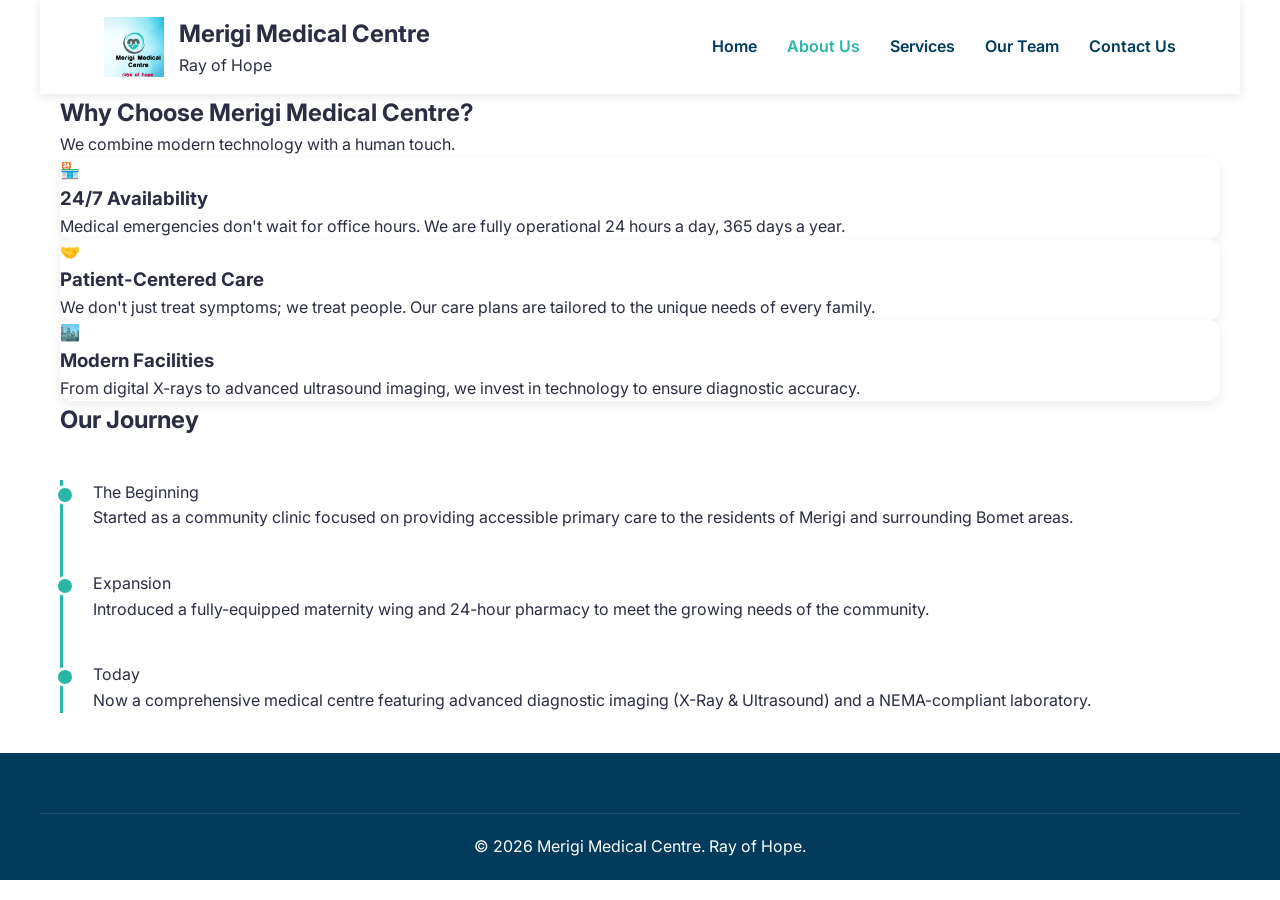
<file: src/pages/about.html>
<!DOCTYPE html>
<html lang="en">
<head>
    <meta charset="UTF-8">
    <meta name="viewport" content="width=device-width, initial-scale=1.0">
    <title>About Us | Merigi Medical Centre</title>
    <link href="https://fonts.googleapis.com/css2?family=Inter:wght@400;600;700&display=swap" rel="stylesheet">
    <link rel="stylesheet" href="../assets/styles/main.css">
</head>
<body>
    <header>
        <nav class="navbar container">
            <div class="logo">
                <img src="../../public/images/logo.png" alt="Merigi Medical Centre Logo">
                <div class="logo-text">
                    <h1>Merigi Medical Centre</h1>
                    <span class="slogan">Ray of Hope</span>
                </div>
            </div>
            <div class="hamburger" id="hamburger">
                <span></span><span></span><span></span>
            </div>
            <ul class="nav-links" id="nav-links">
                <li><a href="../../index.html">Home</a></li>
                <li><a href="about.html" class="active">About Us</a></li>
                <li><a href="services.html">Services</a></li>
                <li><a href="team.html">Our Team</a></li>
                <li><a href="contact.html">Contact Us</a></li>
                
            </ul>
        </nav>
    </header>

    <main>
        <section class="why-choose-us">
            <div class="container">
                <h2 class="section-title">Why Choose Merigi Medical Centre?</h2>
                <p class="section-subtitle">We combine modern technology with a human touch.</p>
                
                <div class="features-grid">
                    <div class="feature-card">
                        <div class="feature-icon">🏪</div>
                        <h3>24/7 Availability</h3>
                        <p>Medical emergencies don't wait for office hours. We are fully operational 24 hours a day, 365 days a year.</p>
                    </div>
                    <div class="feature-card">
                        <div class="feature-icon">🤝</div>
                        <h3>Patient-Centered Care</h3>
                        <p>We don't just treat symptoms; we treat people. Our care plans are tailored to the unique needs of every family.</p>
                    </div>
                    <div class="feature-card">
                        <div class="feature-icon">🏙️</div>
                        <h3>Modern Facilities</h3>
                        <p>From digital X-rays to advanced ultrasound imaging, we invest in technology to ensure diagnostic accuracy.</p>
                    </div>
                </div>
            </div>
        </section>

        <section class="about-timeline container">
            <h2 class="section-title">Our Journey</h2>
            <div class="timeline">
                <div class="timeline-item">
                    <div class="timeline-date">The Beginning</div>
                    <p>Started as a community clinic focused on providing accessible primary care to the residents of Merigi and surrounding Bomet areas.</p>
                </div>
                <div class="timeline-item">
                    <div class="timeline-date">Expansion</div>
                    <p>Introduced a fully-equipped maternity wing and 24-hour pharmacy to meet the growing needs of the community.</p>
                </div>
                <div class="timeline-item">
                    <div class="timeline-date">Today</div>
                    <p>Now a comprehensive medical centre featuring advanced diagnostic imaging (X-Ray & Ultrasound) and a NEMA-compliant laboratory.</p>
                </div>
            </div>
        </section>
    </main>

    <footer class="main-footer">
        <div class="footer-bottom container">
            <p>© <span id="current-year"></span> Merigi Medical Centre. Ray of Hope.</p>
        </div>
    </footer>
	
	  <button id="backToTop" class="back-to-top" title="Go to top">
        <span class="arrow">↑</span>
    </button>

    <script src="../assets/js/main.js"></script>
</body>
</html>
</file>
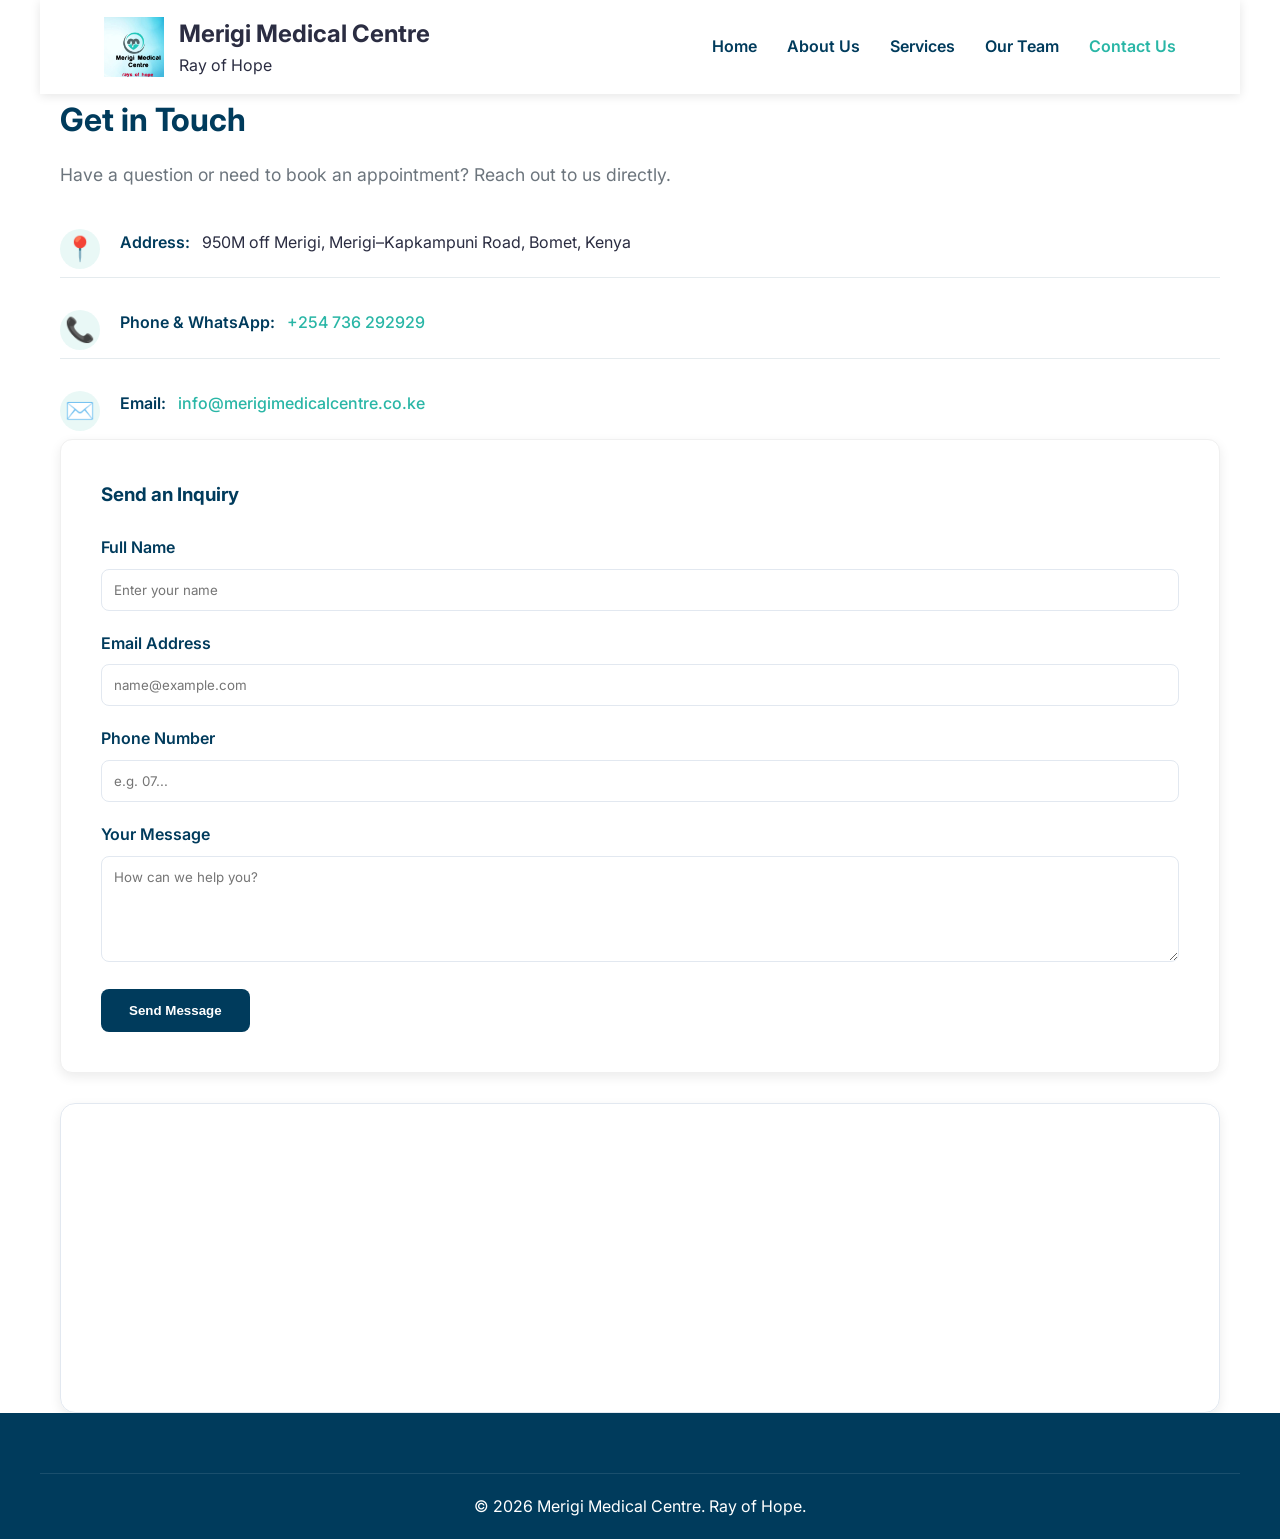
<file: src/pages/contact.html>
<!DOCTYPE html>
<html lang="en">
<head>
    <meta charset="UTF-8">
    <meta name="viewport" content="width=device-width, initial-scale=1.0">
    <title>Contact Us | Merigi Medical Centre</title>
    <link href="https://fonts.googleapis.com/css2?family=Inter:wght@400;600;700&display=swap" rel="stylesheet">
    <link rel="stylesheet" href="../assets/styles/main.css">
</head>
<body>
    <header>
        <nav class="navbar container">
            <div class="logo">
                <img src="../../public/images/logo.png" alt="Merigi Medical Centre Logo">
                <div class="logo-text">
                    <h1>Merigi Medical Centre</h1>
                    <span class="slogan">Ray of Hope</span>
                </div>
            </div>
            <div class="hamburger" id="hamburger">
                <span></span><span></span><span></span>
            </div>
            <ul class="nav-links" id="nav-links">
                <li><a href="../../index.html">Home</a></li>
                <li><a href="about.html">About Us</a></li>
                <li><a href="services.html">Services</a></li>
                <li><a href="team.html">Our Team</a></li>
                <li><a href="contact.html" class="active">Contact Us</a></li>
            </ul>
        </nav>
    </header>

    <main class="container">
        <section class="contact-wrapper">
            <div class="contact-info">
                <h2>Get in Touch</h2>
                <p>Have a question or need to book an appointment? Reach out to us directly.</p>
                
                <div class="info-details">
                    <div class="info-item address">
                        <span class="icon">📍</span>
                        <div class="content">
                            <strong>Address:</strong>
                            <span>950M off Merigi, Merigi–Kapkampuni Road, Bomet, Kenya</span>
                        </div>
                    </div>
                    
                    <div class="info-item">
                        <span class="icon">📞</span>
                        <div class="content">
                            <strong>Phone & WhatsApp:</strong>
                            <a href="tel:+254736292929">+254 736 292929</a>
                        </div>
                    </div>
                    
                    <div class="info-item">
                        <span class="icon">✉️</span>
                        <div class="content">
                            <strong>Email:</strong>
                            <a href="mailto:info@merigimedicalcentre.co.ke">info@merigimedicalcentre.co.ke</a>
                        </div>
                    </div>
                </div>
            </div>

            <div class="contact-form-card">
                <h3>Send an Inquiry</h3>
                <!-- Form action updated with your unique Formspree URL -->
                <form id="contactForm" action="https://formspree.io/f/xqpkdkev" method="POST">
                    <div class="form-group">
                        <label for="name">Full Name</label>
                        <input type="text" id="name" name="name" placeholder="Enter your name" required>
                    </div>
                    <div class="form-group">
                        <label for="email">Email Address</label>
                        <input type="email" id="email" name="email" placeholder="name@example.com" required>
                    </div>
                    <div class="form-group">
                        <label for="phone">Phone Number</label>
                        <input type="tel" id="phone" name="phone" placeholder="e.g. 07..." required>
                    </div>
                    <div class="form-group">
                        <label for="message">Your Message</label>
                        <textarea id="message" name="message" rows="5" placeholder="How can we help you?" required></textarea>
                    </div>
                    <button type="submit" class="btn-submit">Send Message</button>
                </form>
            </div>

            <div class="map-container">
                <iframe 
                    src="https://www.google.com/maps/embed?pb=!1m18!1m12!1m3!1d15957.551383788965!2d35.3333!3d-0.7833!2m3!1f0!2f0!3f0!3m2!1i1024!2i768!4f13.1!3m3!1m2!1s0x0%3A0x0!2zMMKwNDYnNTkuOCJTIDM1wrAyMCcwMC4wIkU!5e0!3m2!1sen!2ske!4v1643321234567!5m2!1sen!2ske" 
                    width="100%" height="300" style="border:0;" allowfullscreen="" loading="lazy">
                </iframe>
            </div>
        </section>
    </main>

    <footer class="main-footer">
        <div class="footer-bottom container">
            <p>© <span id="current-year"></span> Merigi Medical Centre. Ray of Hope.</p>
        </div>
    </footer>

    <button id="backToTop" class="back-to-top" title="Go to top">
        <span class="arrow">↑</span>
    </button>

    <script src="../assets/js/main.js"></script>
</body>
</html>
</file>
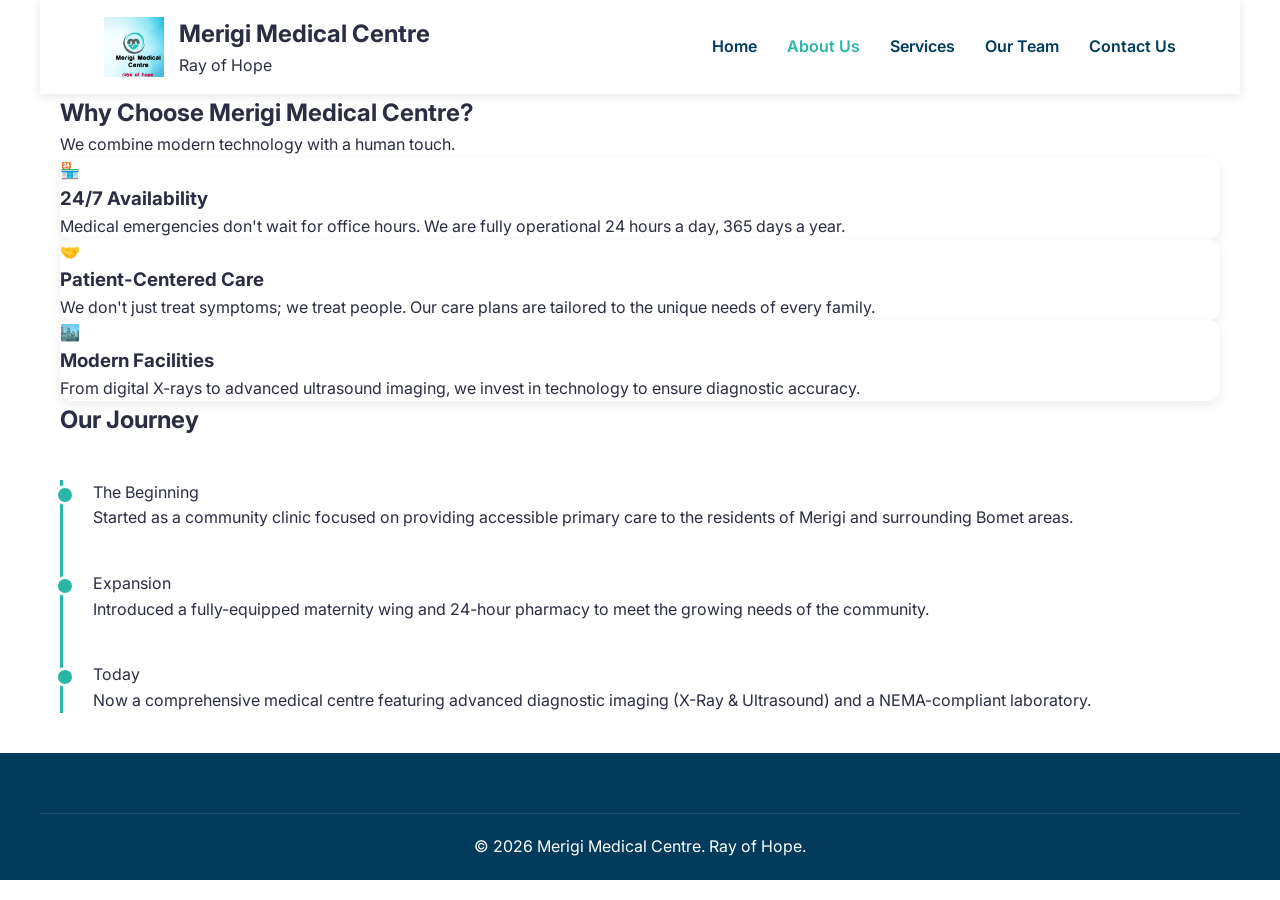
<file: merigi-medical-centre/src/pages/about.html>
<!DOCTYPE html>
<html lang="en">
<head>
    <meta charset="UTF-8">
    <meta name="viewport" content="width=device-width, initial-scale=1.0">
    <title>About Us | Merigi Medical Centre</title>
    <link href="https://fonts.googleapis.com/css2?family=Inter:wght@400;600;700&display=swap" rel="stylesheet">
    <link rel="stylesheet" href="../assets/styles/main.css">
</head>
<body>
    <header>
        <nav class="navbar container">
            <div class="logo">
                <img src="../../public/images/logo.png" alt="Merigi Medical Centre Logo">
                <div class="logo-text">
                    <h1>Merigi Medical Centre</h1>
                    <span class="slogan">Ray of Hope</span>
                </div>
            </div>
            <div class="hamburger" id="hamburger">
                <span></span><span></span><span></span>
            </div>
            <ul class="nav-links" id="nav-links">
                <li><a href="../../index.html">Home</a></li>
                <li><a href="about.html" class="active">About Us</a></li>
                <li><a href="services.html">Services</a></li>
                <li><a href="team.html">Our Team</a></li>
                <li><a href="contact.html">Contact Us</a></li>
                
            </ul>
        </nav>
    </header>

    <main>
        <section class="why-choose-us">
            <div class="container">
                <h2 class="section-title">Why Choose Merigi Medical Centre?</h2>
                <p class="section-subtitle">We combine modern technology with a human touch.</p>
                
                <div class="features-grid">
                    <div class="feature-card">
                        <div class="feature-icon">🏪</div>
                        <h3>24/7 Availability</h3>
                        <p>Medical emergencies don't wait for office hours. We are fully operational 24 hours a day, 365 days a year.</p>
                    </div>
                    <div class="feature-card">
                        <div class="feature-icon">🤝</div>
                        <h3>Patient-Centered Care</h3>
                        <p>We don't just treat symptoms; we treat people. Our care plans are tailored to the unique needs of every family.</p>
                    </div>
                    <div class="feature-card">
                        <div class="feature-icon">🏙️</div>
                        <h3>Modern Facilities</h3>
                        <p>From digital X-rays to advanced ultrasound imaging, we invest in technology to ensure diagnostic accuracy.</p>
                    </div>
                </div>
            </div>
        </section>

        <section class="about-timeline container">
            <h2 class="section-title">Our Journey</h2>
            <div class="timeline">
                <div class="timeline-item">
                    <div class="timeline-date">The Beginning</div>
                    <p>Started as a community clinic focused on providing accessible primary care to the residents of Merigi and surrounding Bomet areas.</p>
                </div>
                <div class="timeline-item">
                    <div class="timeline-date">Expansion</div>
                    <p>Introduced a fully-equipped maternity wing and 24-hour pharmacy to meet the growing needs of the community.</p>
                </div>
                <div class="timeline-item">
                    <div class="timeline-date">Today</div>
                    <p>Now a comprehensive medical centre featuring advanced diagnostic imaging (X-Ray & Ultrasound) and a NEMA-compliant laboratory.</p>
                </div>
            </div>
        </section>
    </main>

    <footer class="main-footer">
        <div class="footer-bottom container">
            <p>© <span id="current-year"></span> Merigi Medical Centre. Ray of Hope.</p>
        </div>
    </footer>
	
	  <button id="backToTop" class="back-to-top" title="Go to top">
        <span class="arrow">↑</span>
    </button>

    <script src="../assets/js/main.js"></script>
</body>
</html>
</file>
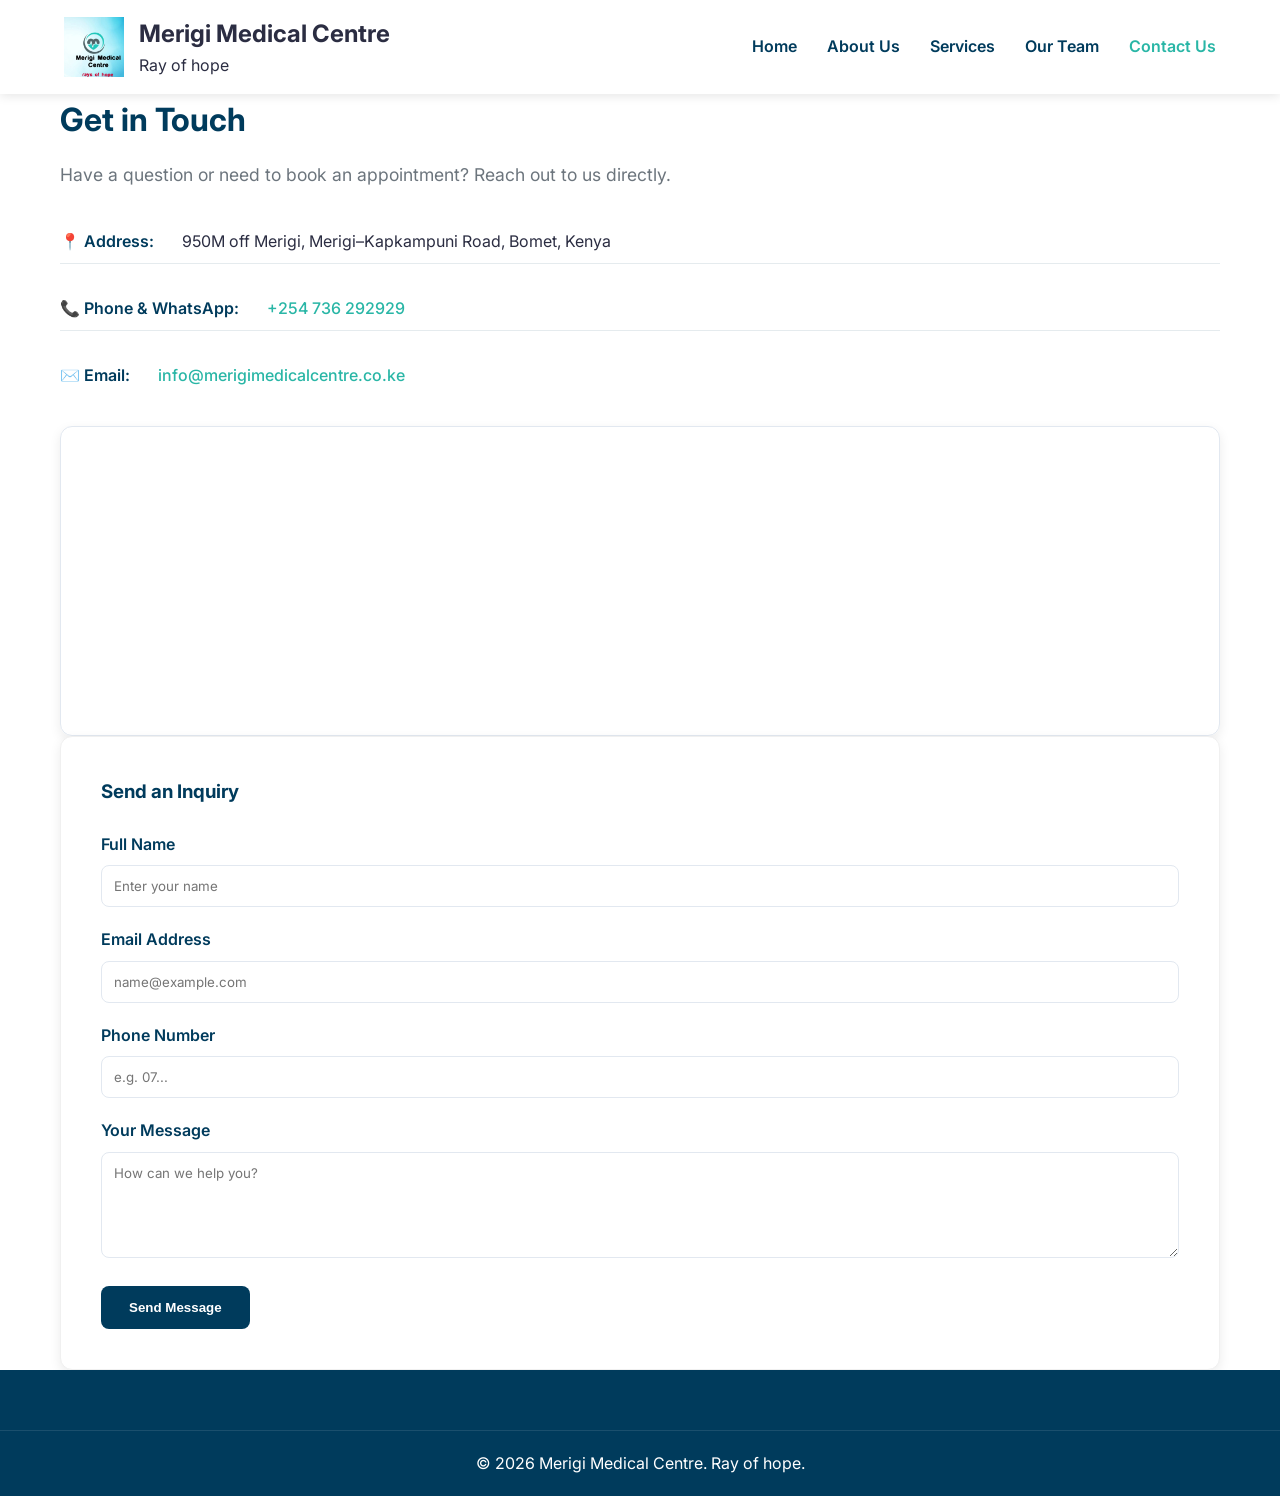
<file: merigi-medical-centre/src/pages/contact.html>
<!DOCTYPE html>
<html lang="en">
<head>
    <meta charset="UTF-8">
    <meta name="viewport" content="width=device-width, initial-scale=1.0">
    <title>Contact Us | Merigi Medical Centre</title>
    <link href="https://fonts.googleapis.com/css2?family=Inter:wght@400;600;700&display=swap" rel="stylesheet">
    <link rel="stylesheet" href="../assets/styles/main.css">
</head>
<body>
    <header>
        <nav class="navbar">
            <div class="logo">
                <img src="../../public/images/logo.png" alt="Merigi Medical Centre Logo">
                <div class="logo-text">
                    <h1>Merigi Medical Centre</h1>
                    <span class="slogan">Ray of hope</span>
                </div>
            </div>
            <div class="hamburger" id="hamburger">
                <span></span>
                <span></span>
                <span></span>
            </div>
            <ul class="nav-links" id="nav-links">
                <li><a href="../../index.html">Home</a></li>
                <li><a href="about.html">About Us</a></li>
                <li><a href="services.html">Services</a></li>
                <li><a href="team.html">Our Team</a></li>
                <li><a href="contact.html" class="active">Contact Us</a></li>
            </ul>
        </nav>
    </header>

    <main class="container">
        <section class="contact-wrapper">
            <div class="contact-info">
                <h2>Get in Touch</h2>
                <p>Have a question or need to book an appointment? Reach out to us directly.</p>
                
                <div class="info-details">
                    <div class="info-item">
                        <strong>📍 Address:</strong>
                        <p>950M off Merigi, Merigi–Kapkampuni Road, Bomet, Kenya</p>
                    </div>
                    <div class="info-item">
                        <strong>📞 Phone & WhatsApp:</strong>
                        <p><a href="tel:+254736292929">+254 736 292929</a></p>
                    </div>
                    <div class="info-item">
                        <strong>✉️ Email:</strong>
                        <a href="mailto:info@merigimedicalcentre.co.ke">info@merigimedicalcentre.co.ke</a>
                    </div>
                </div>

                <div class="map-container" style="margin-top: 30px; border-radius: 12px; overflow: hidden; box-shadow: var(--shadow);">
                    <iframe 
                        src="https://www.google.com/maps/embed?pb=!1m18!1m12!1m3!1d3989.434751314343!2d35.3370!3d-0.7812!2m3!1f0!2f0!3f0!3m2!1i1024!2i768!4f13.1!3m3!1m2!1s0x0%3A0x0!2zMMKwNDYnNTIuMyJTIDM1wrAyMCcxMy4yIkU!5e0!3m2!1sen!2ske!4v1700000000000!5m2!1sen!2ske" 
                        width="100%" height="300" style="border:0;" allowfullscreen="" loading="lazy">
                    </iframe>
                </div>
            </div>

            <div class="contact-form-card">
                <h3>Send an Inquiry</h3>
                <form id="contactForm">
                    <div class="form-group">
                        <label for="name">Full Name</label>
                        <input type="text" id="name" name="name" placeholder="Enter your name" required>
                    </div>
                    <div class="form-group">
                        <label for="email">Email Address</label>
                        <input type="email" id="email" name="email" placeholder="name@example.com">
                    </div>
                    <div class="form-group">
                        <label for="phone">Phone Number</label>
                        <input type="tel" id="phone" name="phone" placeholder="e.g. 07..." required>
                    </div>
                    <div class="form-group">
                        <label for="message">Your Message</label>
                        <textarea id="message" name="message" rows="5" placeholder="How can we help you?" required></textarea>
                    </div>
                    <button type="submit" class="btn-submit">Send Message</button>
                </form>
            </div>
        </section>
    </main>

     <footer class="main-footer">
        <div class="footer-bottom">
            <p>© <span id="current-year"></span> Merigi Medical Centre. Ray of hope.</p>
        </div>
    </footer>

    <script src="../assets/js/main.js"></script>
</body>
</html>
</file>
<file: src/assets/styles/main.css>
/* ==========================================================================
   1. VARIABLES & RESET
   ========================================================================== */
:root {
    --merigi-teal: #29b6a6;
    --merigi-blue: #003b5c;
    --merigi-red: #ce1126;
    --light-bg: #f4f7f9;
    --white: #ffffff;
    --text-main: #2b2d42;
    --text-muted: #6c757d;
    --shadow: 0 4px 12px rgba(0, 0, 0, 0.08);
    --transition: all 0.3s ease;
}

* { margin: 0; padding: 0; box-sizing: border-box; }

body {
    font-family: 'Inter', sans-serif;
    background-color: var(--white);
    color: var(--text-main);
    line-height: 1.6;
    overflow-x: hidden;
}

.container {
    max-width: 1200px;
    margin: 0 auto;
    padding: 0 20px;
}

/* ==========================================================================
   2. NAVIGATION & HEADER
   ========================================================================== */
.navbar {
    display: flex;
    justify-content: space-between;
    align-items: center;
    padding: 15px 5%;
    background: var(--white);
    box-shadow: 0 2px 10px rgba(0,0,0,0.1);
    position: sticky;
    top: 0;
    z-index: 1000;
}

.logo { display: flex; align-items: center; gap: 15px; }
.logo img { height: 60px; width: auto; }

.nav-links {
    display: flex;
    list-style: none;
    gap: 30px;
}

.nav-links a {
    text-decoration: none;
    color: var(--merigi-blue);
    font-weight: 600;
    transition: var(--transition);
}

.nav-links a:hover, .nav-links a.active { color: var(--merigi-teal); }

.hamburger {
    display: none;
    cursor: pointer;
    flex-direction: column;
    gap: 5px;
}

.hamburger span {
    width: 25px;
    height: 3px;
    background: var(--merigi-blue);
    transition: var(--transition);
}

/* ==========================================================================
   3. HERO & PAGE HEADERS
   ========================================================================== */
.hero {
    display: flex;
    align-items: center;
    justify-content: space-between;
    padding: 80px 5%;
    background: linear-gradient(135deg, #ffffff 0%, #eef9f9 100%);
    gap: 40px;
}

.hero-content h1 {
    font-size: 3rem;
    color: var(--merigi-blue);
    margin-bottom: 20px;
}

.hero-image img {
    width: 100%;
    max-width: 550px;
    border-radius: 20px;
    box-shadow: var(--shadow);
}

.page-header {
    background: linear-gradient(rgba(0, 59, 92, 0.85), rgba(0, 59, 92, 0.85)), 
                url('../../public/images/building-exterior.jpg') center/cover;
    color: var(--white);
    padding: 80px 0;
    text-align: center;
}

/* ==========================================================================
   4. SHARED COMPONENTS (Cards, Buttons, Forms)
   ========================================================================== */
.card, .feature-card, .team-card, .service-card-full, .blog-card, .contact-form-card {
    background: var(--white);
    border-radius: 12px;
    box-shadow: var(--shadow);
    transition: var(--transition);
}

.card:hover, .feature-card:hover, .team-card:hover {
    transform: translateY(-8px);
    box-shadow: 0 10px 20px rgba(0,0,0,0.12);
}

.btn-primary, .btn-submit {
    background-color: var(--merigi-blue);
    color: var(--white);
    padding: 14px 28px;
    border-radius: 8px;
    text-decoration: none;
    font-weight: 600;
    border: none;
    cursor: pointer;
    transition: var(--transition);
    display: inline-block;
}

.btn-primary:hover, .btn-submit:hover { 
    background-color: var(--merigi-teal);
    transform: translateY(-2px);
}

/* Form Styling */
.form-group { margin-bottom: 20px; text-align: left; }
.form-group label { display: block; margin-bottom: 8px; font-weight: 600; color: var(--merigi-blue); }
.form-group input, .form-group textarea {
    width: 100%;
    padding: 12px;
    border: 1px solid #e2e8f0;
    border-radius: 8px;
    font-family: inherit;
}
.form-group input:focus, .form-group textarea:focus {
    outline: none;
    border-color: var(--merigi-teal);
    box-shadow: 0 0 0 3px rgba(41, 182, 166, 0.1);
}

/* ==========================================================================
   5. SECTIONS (Services, Team, Contact)
   ========================================================================== */
.services-grid-detailed, .team-grid, .blog-grid {
    display: grid;
    grid-template-columns: repeat(auto-fit, minmax(300px, 1fr));
    gap: 30px;
    padding: 40px 0;
}

/* Contact Specific Layout */
.contact-grid {
    display: grid;
    grid-template-columns: 1fr 1fr;
    gap: 60px;
    padding: 60px 0;
    align-items: start;
}

/* Updated Contact Info Styles - More Spacious & Organized */
.contact-info {
    max-width: 100%;
}

.contact-info h2 {
    color: var(--merigi-blue);
    font-size: 2rem;
    margin-bottom: 1rem;
}

.contact-info > p {
    color: var(--text-muted);
    font-size: 1.1rem;
    margin-bottom: 2rem;
    line-height: 1.6;
}

.info-details {
    display: flex;
    flex-direction: column;
    gap: 1.5rem;
    margin-top: 1.5rem;
}

.info-item {
    display: flex;
    align-items: flex-start;
    gap: 1.25rem;
    padding: 0.5rem 0;
    border-bottom: 1px solid rgba(0, 59, 92, 0.1);
}

.info-item:last-child {
    border-bottom: none;
}

.info-item .icon {
    font-size: 1.5rem;
    min-width: 2rem;
    color: var(--merigi-teal);
    background: rgba(41, 182, 166, 0.1);
    width: 40px;
    height: 40px;
    display: flex;
    align-items: center;
    justify-content: center;
    border-radius: 50%;
}

.info-item .content {
    flex: 1;
    line-height: 1.6;
}

.info-item strong {
    color: var(--merigi-blue);
    font-weight: 600;
    display: inline-block;
    margin-right: 0.5rem;
}

.info-item a {
    color: var(--merigi-teal);
    text-decoration: none;
    font-weight: 500;
    transition: var(--transition);
    word-break: break-word;
}

.info-item a:hover {
    color: var(--merigi-blue);
    text-decoration: underline;
}

.info-item span:not(.icon):not(.content) {
    color: var(--text-main);
}

/* Address specific styling */
.info-item.address .content {
    font-style: normal;
    line-height: 1.7;
}

/* Contact details list (if still needed) */
.contact-details-list { 
    list-style: none; 
    margin: 25px 0; 
}

.contact-details-list li { 
    margin-bottom: 15px; 
    font-size: 1.1rem; 
}

.contact-details-list a { 
    color: var(--merigi-teal); 
    text-decoration: none; 
    font-weight: 600; 
}

.map-container {
    margin-top: 30px;
    border-radius: 15px;
    overflow: hidden;
    box-shadow: var(--shadow);
    border: 1px solid #e2e8f0;
}

.contact-form-card { 
    padding: 40px; 
    border: 1px solid #f0f0f0; 
}

.contact-form-card h3 { 
    margin-bottom: 25px; 
    color: var(--merigi-blue); 
}

/* Maternity Highlight */
.highlight-maternity { background: #fffafa; border: 1px solid #ffecec; }
.highlight-maternity h3 { color: var(--merigi-red); }

/* Timeline */
.timeline {
    border-left: 3px solid var(--merigi-teal);
    padding-left: 30px;
    margin: 40px auto;
}
.timeline-item { position: relative; margin-bottom: 40px; }
.timeline-item::before {
    content: ''; position: absolute; left: -38px; top: 5px;
    width: 14px; height: 14px; background: var(--merigi-teal);
    border-radius: 50%; border: 3px solid var(--white);
}
/* ==========================================================================
   6. MODAL & UI TOOLS
   ========================================================================== */
.modal {
    display: none;
    position: fixed;
    z-index: 2000;
    left: 0; top: 0; width: 100%; height: 100%;
    background: rgba(0, 59, 92, 0.8);
    backdrop-filter: blur(5px);
}

.modal-content {
    background: white;
    margin: 10% auto;
    padding: 40px;
    border-radius: 20px;
    max-width: 600px;
    position: relative;
    animation: slideIn 0.3s ease-out;
}

@keyframes slideIn { from { transform: translateY(-30px); opacity: 0; } }

/* --- Back to Top Button --- */
.back-to-top {
    position: fixed;
    bottom: 30px; 
    right: 30px;
    width: 50px; 
    height: 50px;
    background-color: var(--merigi-teal);
    color: var(--white);
    border: none; 
    border-radius: 50%;
    cursor: pointer;
    
    /* Layout & Layering */
    display: flex; 
    align-items: center; 
    justify-content: center;
    z-index: 9999; 
    box-shadow: var(--shadow);
    font-size: 24px;

    /* Animation State (Hidden) */
    opacity: 0;
    visibility: hidden;
    transform: translateY(20px);
    transition: 
        opacity 0.4s ease, 
        transform 0.4s cubic-bezier(0.4, 0, 0.2, 1), 
        background-color 0.3s ease,
        visibility 0.4s;
}

/* Animation State (Visible) */
.back-to-top.show {
    opacity: 1;
    visibility: visible;
    transform: translateY(0);
}

/* Interaction State */
.back-to-top:hover {
    background-color: var(--merigi-blue);
    transform: translateY(-5px);
    box-shadow: 0 6px 15px rgba(0, 0, 0, 0.15);
}

.back-to-top:active {
    transform: translateY(0);
}
/* ==========================================================================
   7. FOOTER
   ========================================================================== */
.main-footer {
    padding: 40px 0 20px;
    background: var(--merigi-blue);
    color: white;
    text-align: center;
}

.footer-bottom {
    border-top: 1px solid rgba(255, 255, 255, 0.1);
    margin-top: 20px; padding-top: 20px;
}

/* ==========================================================================
   8. MOBILE RESPONSIVE (768px)
   ========================================================================== */
@media (max-width: 768px) {
    .hamburger { display: flex; }

    .nav-links {
        display: none;
        flex-direction: column;
        position: absolute;
        top: 100%; left: 0; width: 100%;
        background: white;
        box-shadow: 0 5px 15px rgba(0,0,0,0.1);
        gap: 0;
    }

    .nav-links.mobile-active { display: flex; }
    .nav-links li { width: 100%; border-bottom: 1px solid #f0f0f0; }
    .nav-links li a { display: block; padding: 18px 25px; width: 100%; text-align: left; }
    .nav-links li a:active { background: #f8fafc; color: var(--merigi-teal); }

    .hero { flex-direction: column; text-align: center; padding: 40px 5%; }
    .hero h1 { font-size: 2.2rem; }
    
    .contact-grid, .join-content { grid-template-columns: 1fr; gap: 40px; }
    .contact-form-card { padding: 25px; }

    .hamburger.toggle span:nth-child(1) { transform: rotate(-45deg) translate(-5px, 6px); }
    .hamburger.toggle span:nth-child(2) { opacity: 0; }
    .hamburger.toggle span:nth-child(3) { transform: rotate(45deg) translate(-5px, -6px); }
}
</file>
<file: merigi-medical-centre/src/assets/styles/main.css>
/* ==========================================================================
   1. VARIABLES & RESET
   ========================================================================== */
:root {
    --merigi-teal: #29b6a6;
    --merigi-blue: #003b5c;
    --merigi-red: #ce1126;
    --light-bg: #f4f7f9;
    --white: #ffffff;
    --text-main: #2b2d42;
    --text-muted: #6c757d;
    --shadow: 0 4px 12px rgba(0, 0, 0, 0.08);
    --transition: all 0.3s ease;
}

* { margin: 0; padding: 0; box-sizing: border-box; }

body {
    font-family: 'Inter', sans-serif;
    background-color: var(--white);
    color: var(--text-main);
    line-height: 1.6;
    overflow-x: hidden;
}

.container {
    max-width: 1200px;
    margin: 0 auto;
    padding: 0 20px;
}

/* ==========================================================================
   2. NAVIGATION & HEADER
   ========================================================================== */
.navbar {
    display: flex;
    justify-content: space-between;
    align-items: center;
    padding: 15px 5%;
    background: var(--white);
    box-shadow: 0 2px 10px rgba(0,0,0,0.1);
    position: sticky;
    top: 0;
    z-index: 1000;
}

.logo { display: flex; align-items: center; gap: 15px; }
.logo img { height: 60px; width: auto; }

.nav-links {
    display: flex;
    list-style: none;
    gap: 30px;
}

.nav-links a {
    text-decoration: none;
    color: var(--merigi-blue);
    font-weight: 600;
    transition: var(--transition);
}

.nav-links a:hover, .nav-links a.active { color: var(--merigi-teal); }

.hamburger {
    display: none;
    cursor: pointer;
    flex-direction: column;
    gap: 5px;
}

.hamburger span {
    width: 25px;
    height: 3px;
    background: var(--merigi-blue);
    transition: var(--transition);
}

/* ==========================================================================
   3. HERO & PAGE HEADERS
   ========================================================================== */
.hero {
    display: flex;
    align-items: center;
    justify-content: space-between;
    padding: 80px 5%;
    background: linear-gradient(135deg, #ffffff 0%, #eef9f9 100%);
    gap: 40px;
}

.hero-content h1 {
    font-size: 3rem;
    color: var(--merigi-blue);
    margin-bottom: 20px;
}

.hero-image img {
    width: 100%;
    max-width: 550px;
    border-radius: 20px;
    box-shadow: var(--shadow);
}

.page-header {
    background: linear-gradient(rgba(0, 59, 92, 0.85), rgba(0, 59, 92, 0.85)), 
                url('../../public/images/building-exterior.jpg') center/cover;
    color: var(--white);
    padding: 80px 0;
    text-align: center;
}

/* ==========================================================================
   4. SHARED COMPONENTS (Cards, Buttons, Forms)
   ========================================================================== */
.card, .feature-card, .team-card, .service-card-full, .blog-card, .contact-form-card {
    background: var(--white);
    border-radius: 12px;
    box-shadow: var(--shadow);
    transition: var(--transition);
}

.card:hover, .feature-card:hover, .team-card:hover {
    transform: translateY(-8px);
    box-shadow: 0 10px 20px rgba(0,0,0,0.12);
}

.btn-primary, .btn-submit {
    background-color: var(--merigi-blue);
    color: var(--white);
    padding: 14px 28px;
    border-radius: 8px;
    text-decoration: none;
    font-weight: 600;
    border: none;
    cursor: pointer;
    transition: var(--transition);
    display: inline-block;
}

.btn-primary:hover, .btn-submit:hover { 
    background-color: var(--merigi-teal);
    transform: translateY(-2px);
}

/* Form Styling */
.form-group { margin-bottom: 20px; text-align: left; }
.form-group label { display: block; margin-bottom: 8px; font-weight: 600; color: var(--merigi-blue); }
.form-group input, .form-group textarea {
    width: 100%;
    padding: 12px;
    border: 1px solid #e2e8f0;
    border-radius: 8px;
    font-family: inherit;
}
.form-group input:focus, .form-group textarea:focus {
    outline: none;
    border-color: var(--merigi-teal);
    box-shadow: 0 0 0 3px rgba(41, 182, 166, 0.1);
}

/* ==========================================================================
   5. SECTIONS (Services, Team, Contact)
   ========================================================================== */
.services-grid-detailed, .team-grid, .blog-grid {
    display: grid;
    grid-template-columns: repeat(auto-fit, minmax(300px, 1fr));
    gap: 30px;
    padding: 40px 0;
}

/* Contact Specific Layout */
.contact-grid {
    display: grid;
    grid-template-columns: 1fr 1fr;
    gap: 60px;
    padding: 60px 0;
    align-items: start;
}

/* Updated Contact Info Styles - More Spacious & Organized */
.contact-info {
    max-width: 100%;
}

.contact-info h2 {
    color: var(--merigi-blue);
    font-size: 2rem;
    margin-bottom: 1rem;
}

.contact-info > p {
    color: var(--text-muted);
    font-size: 1.1rem;
    margin-bottom: 2rem;
    line-height: 1.6;
}

.info-details {
    display: flex;
    flex-direction: column;
    gap: 1.5rem;
    margin-top: 1.5rem;
}

.info-item {
    display: flex;
    align-items: flex-start;
    gap: 1.25rem;
    padding: 0.5rem 0;
    border-bottom: 1px solid rgba(0, 59, 92, 0.1);
}

.info-item:last-child {
    border-bottom: none;
}

.info-item .icon {
    font-size: 1.5rem;
    min-width: 2rem;
    color: var(--merigi-teal);
    background: rgba(41, 182, 166, 0.1);
    width: 40px;
    height: 40px;
    display: flex;
    align-items: center;
    justify-content: center;
    border-radius: 50%;
}

.info-item .content {
    flex: 1;
    line-height: 1.6;
}

.info-item strong {
    color: var(--merigi-blue);
    font-weight: 600;
    display: inline-block;
    margin-right: 0.5rem;
}

.info-item a {
    color: var(--merigi-teal);
    text-decoration: none;
    font-weight: 500;
    transition: var(--transition);
    word-break: break-word;
}

.info-item a:hover {
    color: var(--merigi-blue);
    text-decoration: underline;
}

.info-item span:not(.icon):not(.content) {
    color: var(--text-main);
}

/* Address specific styling */
.info-item.address .content {
    font-style: normal;
    line-height: 1.7;
}

/* Contact details list (if still needed) */
.contact-details-list { 
    list-style: none; 
    margin: 25px 0; 
}

.contact-details-list li { 
    margin-bottom: 15px; 
    font-size: 1.1rem; 
}

.contact-details-list a { 
    color: var(--merigi-teal); 
    text-decoration: none; 
    font-weight: 600; 
}

.map-container {
    margin-top: 30px;
    border-radius: 15px;
    overflow: hidden;
    box-shadow: var(--shadow);
    border: 1px solid #e2e8f0;
}

.contact-form-card { 
    padding: 40px; 
    border: 1px solid #f0f0f0; 
}

.contact-form-card h3 { 
    margin-bottom: 25px; 
    color: var(--merigi-blue); 
}

/* Maternity Highlight */
.highlight-maternity { background: #fffafa; border: 1px solid #ffecec; }
.highlight-maternity h3 { color: var(--merigi-red); }

/* Timeline */
.timeline {
    border-left: 3px solid var(--merigi-teal);
    padding-left: 30px;
    margin: 40px auto;
}
.timeline-item { position: relative; margin-bottom: 40px; }
.timeline-item::before {
    content: ''; position: absolute; left: -38px; top: 5px;
    width: 14px; height: 14px; background: var(--merigi-teal);
    border-radius: 50%; border: 3px solid var(--white);
}
/* ==========================================================================
   6. MODAL & UI TOOLS
   ========================================================================== */
.modal {
    display: none;
    position: fixed;
    z-index: 2000;
    left: 0; top: 0; width: 100%; height: 100%;
    background: rgba(0, 59, 92, 0.8);
    backdrop-filter: blur(5px);
}

.modal-content {
    background: white;
    margin: 10% auto;
    padding: 40px;
    border-radius: 20px;
    max-width: 600px;
    position: relative;
    animation: slideIn 0.3s ease-out;
}

@keyframes slideIn { from { transform: translateY(-30px); opacity: 0; } }

/* --- Back to Top Button --- */
.back-to-top {
    position: fixed;
    bottom: 30px; 
    right: 30px;
    width: 50px; 
    height: 50px;
    background-color: var(--merigi-teal);
    color: var(--white);
    border: none; 
    border-radius: 50%;
    cursor: pointer;
    
    /* Layout & Layering */
    display: flex; 
    align-items: center; 
    justify-content: center;
    z-index: 9999; 
    box-shadow: var(--shadow);
    font-size: 24px;

    /* Animation State (Hidden) */
    opacity: 0;
    visibility: hidden;
    transform: translateY(20px);
    transition: 
        opacity 0.4s ease, 
        transform 0.4s cubic-bezier(0.4, 0, 0.2, 1), 
        background-color 0.3s ease,
        visibility 0.4s;
}

/* Animation State (Visible) */
.back-to-top.show {
    opacity: 1;
    visibility: visible;
    transform: translateY(0);
}

/* Interaction State */
.back-to-top:hover {
    background-color: var(--merigi-blue);
    transform: translateY(-5px);
    box-shadow: 0 6px 15px rgba(0, 0, 0, 0.15);
}

.back-to-top:active {
    transform: translateY(0);
}
/* ==========================================================================
   7. FOOTER
   ========================================================================== */
.main-footer {
    padding: 40px 0 20px;
    background: var(--merigi-blue);
    color: white;
    text-align: center;
}

.footer-bottom {
    border-top: 1px solid rgba(255, 255, 255, 0.1);
    margin-top: 20px; padding-top: 20px;
}

/* ==========================================================================
   8. MOBILE RESPONSIVE (768px)
   ========================================================================== */
@media (max-width: 768px) {
    .hamburger { display: flex; }

    .nav-links {
        display: none;
        flex-direction: column;
        position: absolute;
        top: 100%; left: 0; width: 100%;
        background: white;
        box-shadow: 0 5px 15px rgba(0,0,0,0.1);
        gap: 0;
    }

    .nav-links.mobile-active { display: flex; }
    .nav-links li { width: 100%; border-bottom: 1px solid #f0f0f0; }
    .nav-links li a { display: block; padding: 18px 25px; width: 100%; text-align: left; }
    .nav-links li a:active { background: #f8fafc; color: var(--merigi-teal); }

    .hero { flex-direction: column; text-align: center; padding: 40px 5%; }
    .hero h1 { font-size: 2.2rem; }
    
    .contact-grid, .join-content { grid-template-columns: 1fr; gap: 40px; }
    .contact-form-card { padding: 25px; }

    .hamburger.toggle span:nth-child(1) { transform: rotate(-45deg) translate(-5px, 6px); }
    .hamburger.toggle span:nth-child(2) { opacity: 0; }
    .hamburger.toggle span:nth-child(3) { transform: rotate(45deg) translate(-5px, -6px); }
}
</file>
